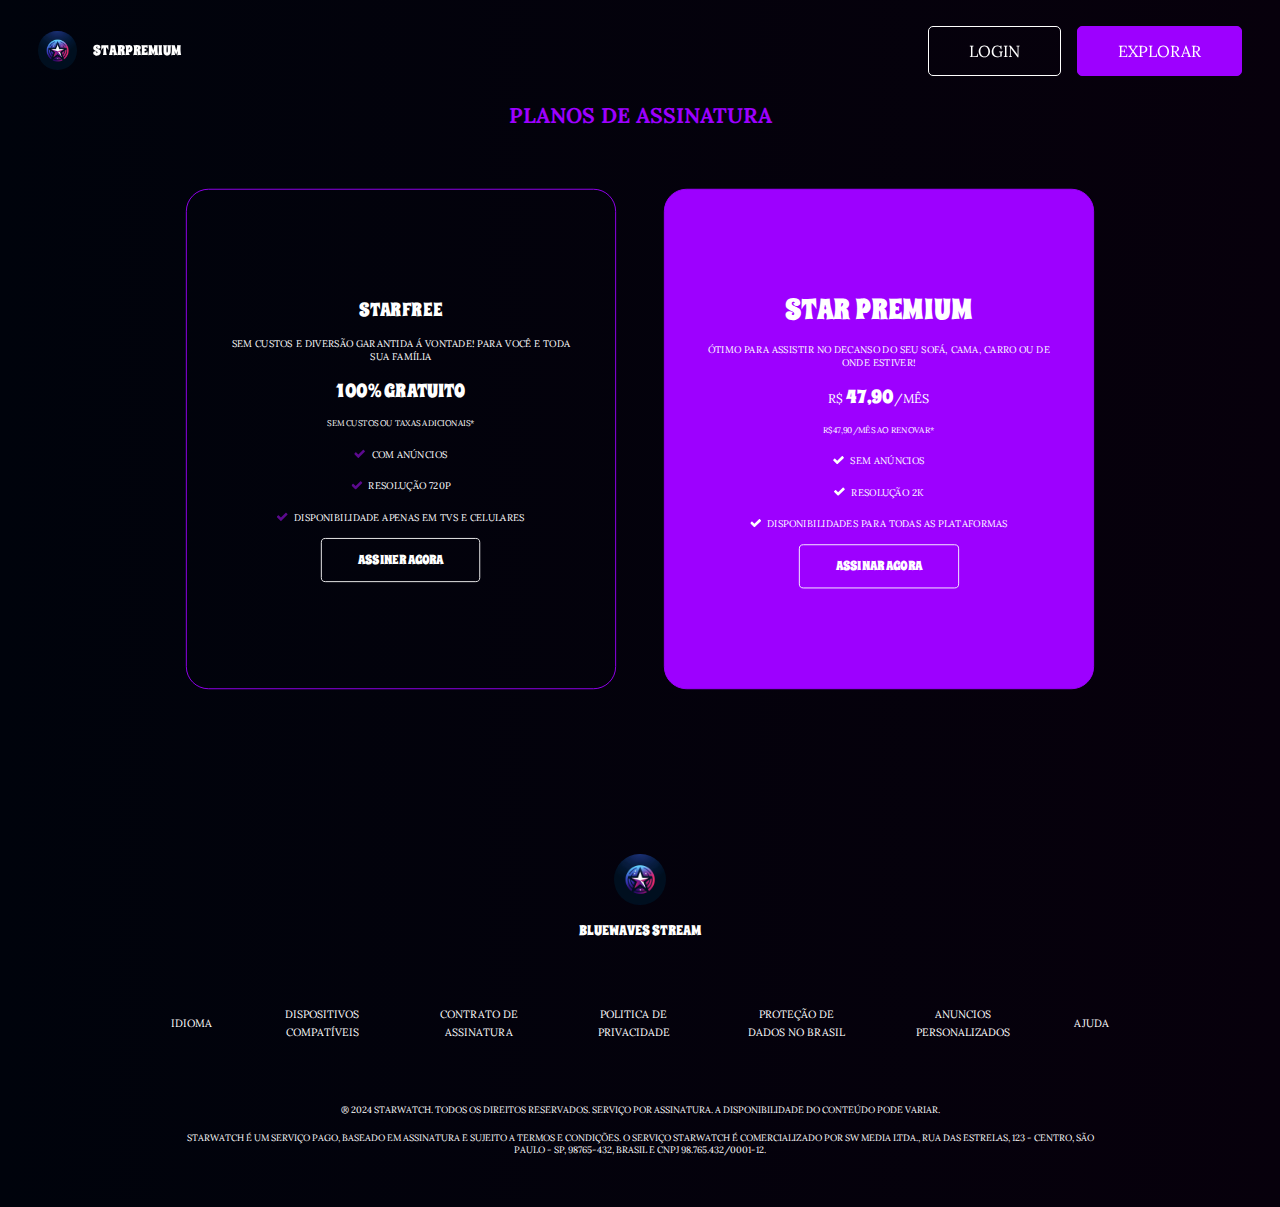
<file: storage/pages/assinatura.html>
<!DOCTYPE html>
<html lang="pt-br">
<head>
    <meta charset="UTF-8">
    <meta name="viewport" content="width=device-width, initial-scale=1.0">
    <link href="https://unpkg.com/aos@2.3.1/dist/aos.css" rel="stylesheet">
    <link rel="stylesheet" href="../css/styles.css">
    <link rel="stylesheet" href="../css/index.css">
    <link rel="stylesheet" href="../css/assinatura.css">
    <link rel="icon" href="../img/logo.ico">
    <title>StarWatch</title>
</head>
<body>
    <header class="w-100 d-flex align-items-center justify-between p-fixed top-0">
        <a href="../../index.html" class="logo d-flex align-items-center btn-opacity scale-down gap-16">
            <img src="../img/logo.ico">
            <p class="fs-forza white fs-21">STARPREMIUM</p>
        </a>
        <nav class="d-flex align-items-center gap-16">
            <a href="#" class="btn btn-outline-white fs-montserrat">Login</a>
            <a href="./categorias.html" class="btn btn-blue fs-montserrat">Explorar</a>
        </nav>
    </header>
    <main>
        <section id="planos" class="w-100 pd-section d-flex flex-column align-items-center justify-center">
            <h2 class="fs-montserrat roxo fs-32 text-center pd-p">Planos de assinatura</h2>
            <ul class="plans-list d-flex align-items-center justify-between m-auto gap-16">
                <li class="plan-item">
                    <a href="./categorias.html" class="d-flex flex-column align-items-center justify-center gap-16 scale-up">
                        <div class="head-plan d-flex flex-column align-items-center justify-center gap-16">
                            <p class="blue fs-forza fs-32 text-center">StarFree</p>
                            <p class="white fs-montserrat fs-16 text-center">Sem custos e diversão garantida á vontade! Para você e toda sua família</p>
                            <p class="fs-forza blue fs-32 text-left">100% Gratuito</p>
                            <p class="white fs-montserrat fs-14 text-center">Sem custos ou taxas adicionais*</p>
                        </div>
                        <div class="body-plan d-flex flex-column align-items-center justify-center gap-16">
                            <p class="white fs-montserrat fs-16 text-center">
                                <span>
                                    <svg xmlns="http://www.w3.org/2000/svg" height="16" width="16" viewBox="0 0 16 16" data-v-6e2bd224=""><g data-v-6e2bd224=""><path d="M12 8.758a.694.694 0 0 1-.217.515l-5.605 5.485-1.053 1.03A.725.725 0 0 1 4.6 16a.724.724 0 0 1-.527-.212l-1.053-1.03-2.803-2.743A.694.694 0 0 1 0 11.5c0-.202.072-.374.217-.515l1.053-1.03a.725.725 0 0 1 .526-.213c.207 0 .382.071.527.213L4.6 12.19l5.078-4.977c.14-.14.33-.216.527-.212.206 0 .382.07.526.212l1.053 1.03c.142.134.22.321.217.516Z" data-v-6e2bd224=""></path></g></svg>
                                </span>
                                Com anúncios
                            </p>
                            <p class="white fs-montserrat fs-16 text-center">
                                <span>
                                    <svg xmlns="http://www.w3.org/2000/svg" height="16" width="16" viewBox="0 0 16 16" data-v-6e2bd224=""><g data-v-6e2bd224=""><path d="M12 8.758a.694.694 0 0 1-.217.515l-5.605 5.485-1.053 1.03A.725.725 0 0 1 4.6 16a.724.724 0 0 1-.527-.212l-1.053-1.03-2.803-2.743A.694.694 0 0 1 0 11.5c0-.202.072-.374.217-.515l1.053-1.03a.725.725 0 0 1 .526-.213c.207 0 .382.071.527.213L4.6 12.19l5.078-4.977c.14-.14.33-.216.527-.212.206 0 .382.07.526.212l1.053 1.03c.142.134.22.321.217.516Z" data-v-6e2bd224=""></path></g></svg>
                                </span>
                                Resolução 720p
                            </p>
                            <p class="white fs-montserrat fs-16 text-center">
                                <span>
                                    <svg xmlns="http://www.w3.org/2000/svg" height="16" width="16" viewBox="0 0 16 16" data-v-6e2bd224=""><g data-v-6e2bd224=""><path d="M12 8.758a.694.694 0 0 1-.217.515l-5.605 5.485-1.053 1.03A.725.725 0 0 1 4.6 16a.724.724 0 0 1-.527-.212l-1.053-1.03-2.803-2.743A.694.694 0 0 1 0 11.5c0-.202.072-.374.217-.515l1.053-1.03a.725.725 0 0 1 .526-.213c.207 0 .382.071.527.213L4.6 12.19l5.078-4.977c.14-.14.33-.216.527-.212.206 0 .382.07.526.212l1.053 1.03c.142.134.22.321.217.516Z" data-v-6e2bd224=""></path></g></svg>
                                </span>
                                Disponibilidade apenas em TVs e Celulares
                            </p>
                            <p class="btn btn-outline-white fs-forza fs-21 text-center">Assiner agora</p>
                        </div>
                    </a>
                </li>
                <li class="plan-item main">
                    <a href="./categorias.html" class="d-flex flex-column align-items-center justify-center gap-16 scale-up">
                        <div class="head-plan d-flex flex-column align-items-center justify-center gap-16">
                            <p class="blue fs-forza fs-48 text-center">Star Premium</p>
                            <p class="white fs-montserrat fs-16 text-center">Ótimo para assistir no decanso do seu sofá, cama, carro ou de onde estiver!</p>
                            <p class="white fs-montserrat fs-21 text-center">R$ <span class="fs-forza blue fs-32 text-left pd-p">47,90</span>/mês</p>
                            <p class="white fs-montserrat fs-14 text-center">R$47,90/mês ao renovar*</p>
                        </div>
                        <div class="body-plan d-flex flex-column align-items-center justify-center gap-16">
                            <p class="white fs-montserrat fs-16 text-center">
                                <span>
                                    <svg xmlns="http://www.w3.org/2000/svg" height="16" width="16" viewBox="0 0 16 16" data-v-6e2bd224=""><g data-v-6e2bd224=""><path d="M12 8.758a.694.694 0 0 1-.217.515l-5.605 5.485-1.053 1.03A.725.725 0 0 1 4.6 16a.724.724 0 0 1-.527-.212l-1.053-1.03-2.803-2.743A.694.694 0 0 1 0 11.5c0-.202.072-.374.217-.515l1.053-1.03a.725.725 0 0 1 .526-.213c.207 0 .382.071.527.213L4.6 12.19l5.078-4.977c.14-.14.33-.216.527-.212.206 0 .382.07.526.212l1.053 1.03c.142.134.22.321.217.516Z" data-v-6e2bd224=""></path></g></svg>
                                </span>
                                Sem anúncios
                            </p>
                            <p class="white fs-montserrat fs-16 text-center">
                                <span>
                                    <svg xmlns="http://www.w3.org/2000/svg" height="16" width="16" viewBox="0 0 16 16" data-v-6e2bd224=""><g data-v-6e2bd224=""><path d="M12 8.758a.694.694 0 0 1-.217.515l-5.605 5.485-1.053 1.03A.725.725 0 0 1 4.6 16a.724.724 0 0 1-.527-.212l-1.053-1.03-2.803-2.743A.694.694 0 0 1 0 11.5c0-.202.072-.374.217-.515l1.053-1.03a.725.725 0 0 1 .526-.213c.207 0 .382.071.527.213L4.6 12.19l5.078-4.977c.14-.14.33-.216.527-.212.206 0 .382.07.526.212l1.053 1.03c.142.134.22.321.217.516Z" data-v-6e2bd224=""></path></g></svg>
                                </span>
                                Resolução 2k
                            </p>
                            <p class="white fs-montserrat fs-16 text-center">
                                <span>
                                    <svg xmlns="http://www.w3.org/2000/svg" height="16" width="16" viewBox="0 0 16 16" data-v-6e2bd224=""><g data-v-6e2bd224=""><path d="M12 8.758a.694.694 0 0 1-.217.515l-5.605 5.485-1.053 1.03A.725.725 0 0 1 4.6 16a.724.724 0 0 1-.527-.212l-1.053-1.03-2.803-2.743A.694.694 0 0 1 0 11.5c0-.202.072-.374.217-.515l1.053-1.03a.725.725 0 0 1 .526-.213c.207 0 .382.071.527.213L4.6 12.19l5.078-4.977c.14-.14.33-.216.527-.212.206 0 .382.07.526.212l1.053 1.03c.142.134.22.321.217.516Z" data-v-6e2bd224=""></path></g></svg>
                                </span>
                                Disponibilidades para todas as plataformas
                            </p>
                            <p class="btn btn-outline-white fs-forza fs-21 text-center">Assinar agora</p>
                        </div>
                    </a>
                </li>
            </ul>
        </section>
        <footer id="footer" class="w-100 pd-section d-flex align-items-center justify-center flex-column gap-64">
            <div>
                <a href="../../index.html" class="d-flex flex-column align-items-center justify-center gap-16 scale-down btn-opacity">
                    <img src="../img/logo.ico">
                    <p class="fs-forza white fs-21">BlueWaves Stream</p>
                </a>
            </div>
            <ul class="d-flex align-items-center justify-center text-center gap-64">
                <li>
                    <a href="#" class="white fs-16 fs-montserrat text-center scale-down btn-opacity">Idioma</a>
                </li>
                <li>
                    <a href="#" class="white fs-16 fs-montserrat text-center scale-down btn-opacity">Dispositivos compatíveis</a>
                </li>
                <li>
                    <a href="#" class="white fs-16 fs-montserrat text-center scale-down btn-opacity">Contrato de assinatura</a>
                </li>
                <li>
                    <a href="#" class="white fs-16 fs-montserrat text-center scale-down btn-opacity">Politica de privacidade</a>
                </li>
                <li>
                    <a href="#" class="white fs-16 fs-montserrat text-center scale-down btn-opacity">Proteção de dados no Brasil</a>
                </li>
                <li>
                    <a href="#" class="white fs-16 fs-montserrat text-center scale-down btn-opacity">Anuncios personalizados</a>
                </li>
                <li>
                    <a href="#" class="white fs-16 fs-montserrat text-center scale-down btn-opacity">Ajuda</a>
                </li>
            </ul>
            <div class="copyright d-flex align-items-center justify-center flex-column gap-16">
                <p class="white fs-14 fs-montserrat text-center">® 2024 StarWatch. Todos os direitos reservados. Serviço por assinatura. A disponibilidade do conteúdo pode variar.</p>
                <p class="white fs-14 fs-montserrat text-center">StarWatch é um serviço pago, baseado em assinatura e sujeito a termos e condições. O serviço StarWatch é comercializado por SW Media Ltda., Rua das Estrelas, 123 - Centro, São Paulo - SP, 98765-432, Brasil e CNPJ 98.765.432/0001-12.</p>
            </div>
        </footer>
    </main>
</body>
</html>
</file>
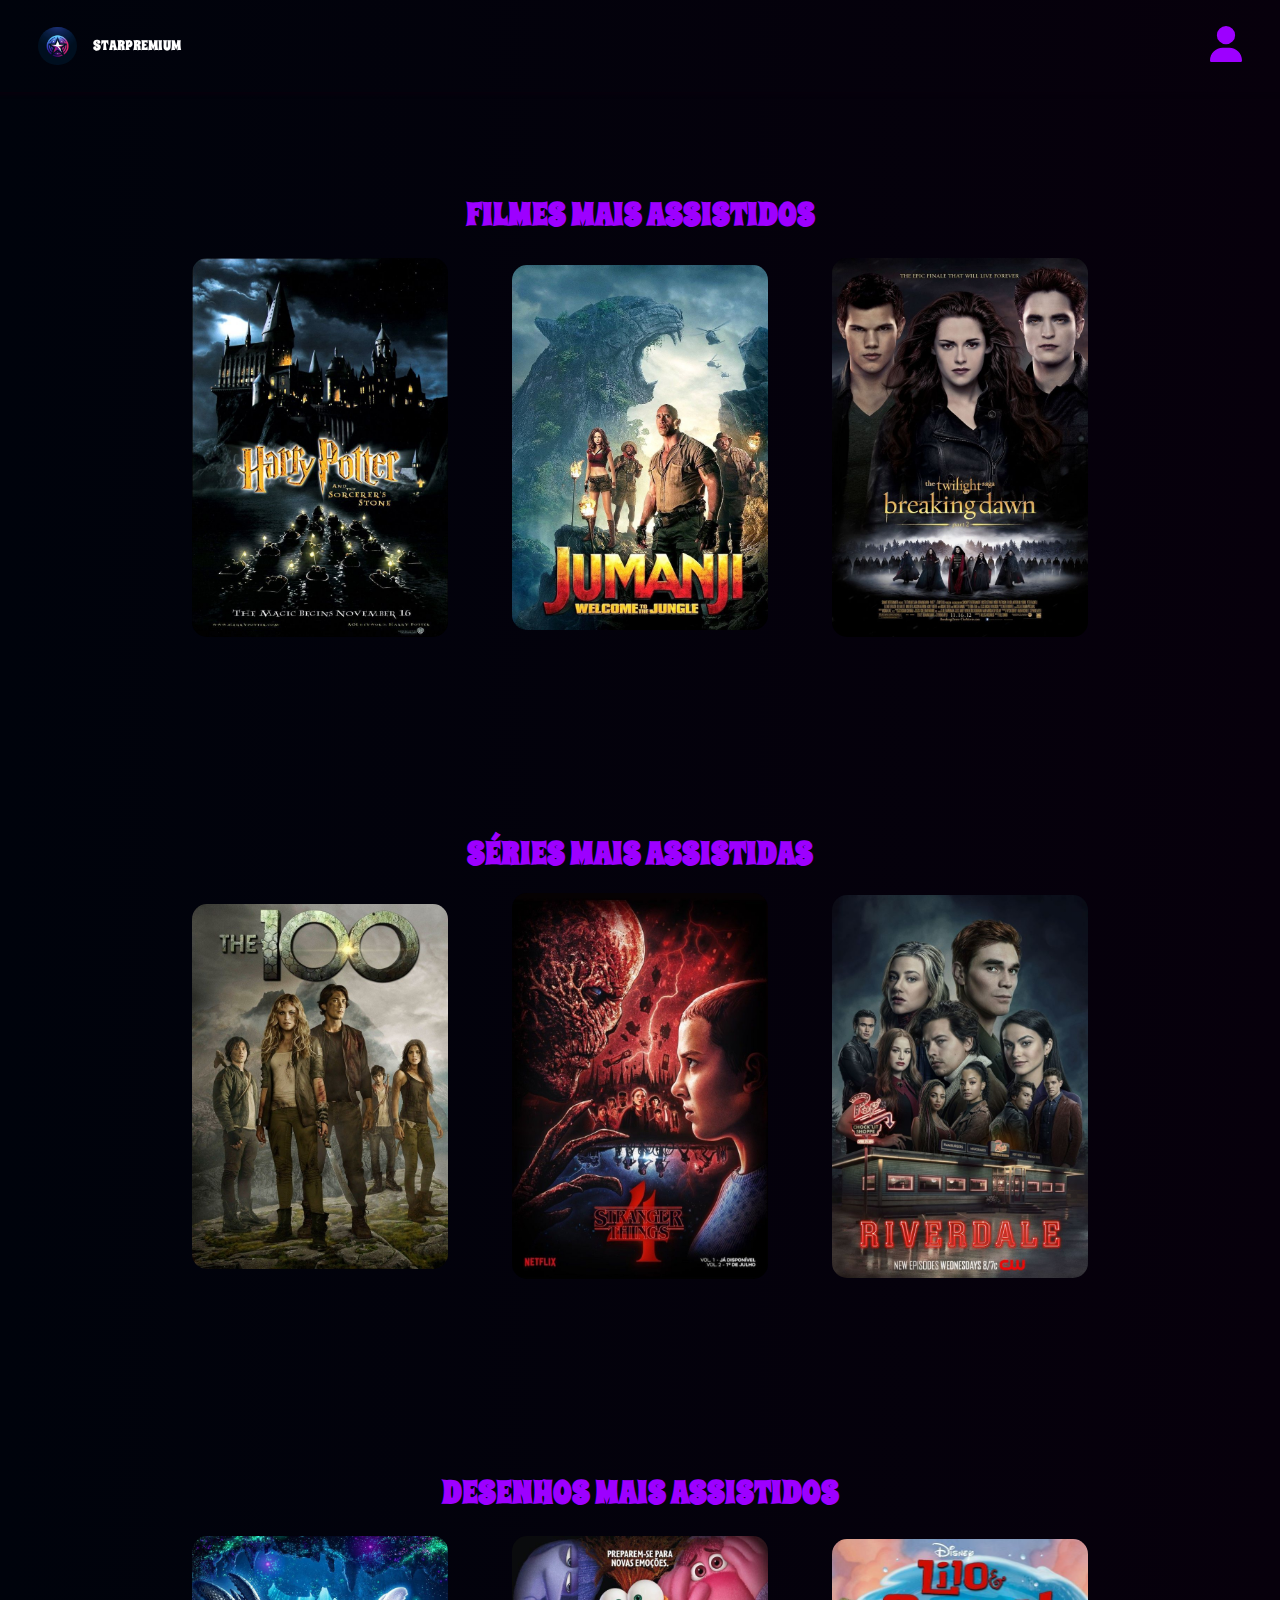
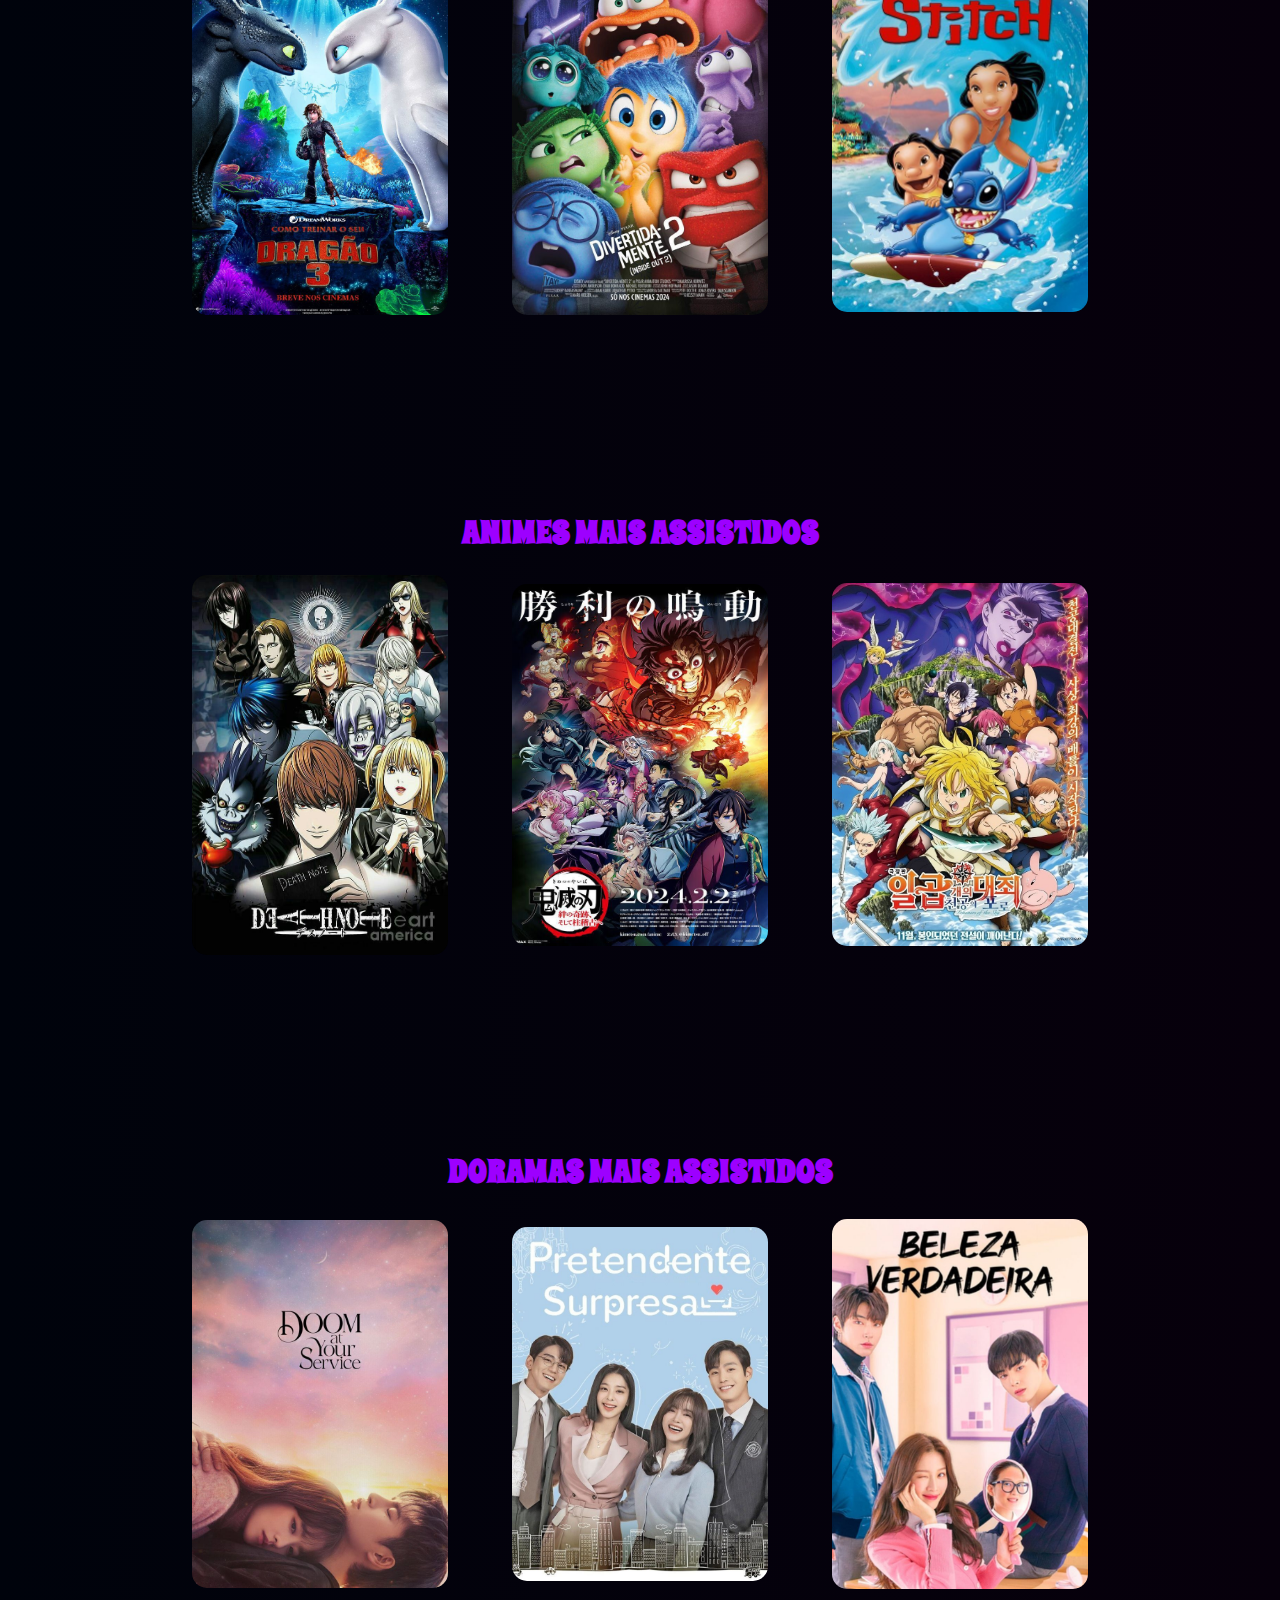
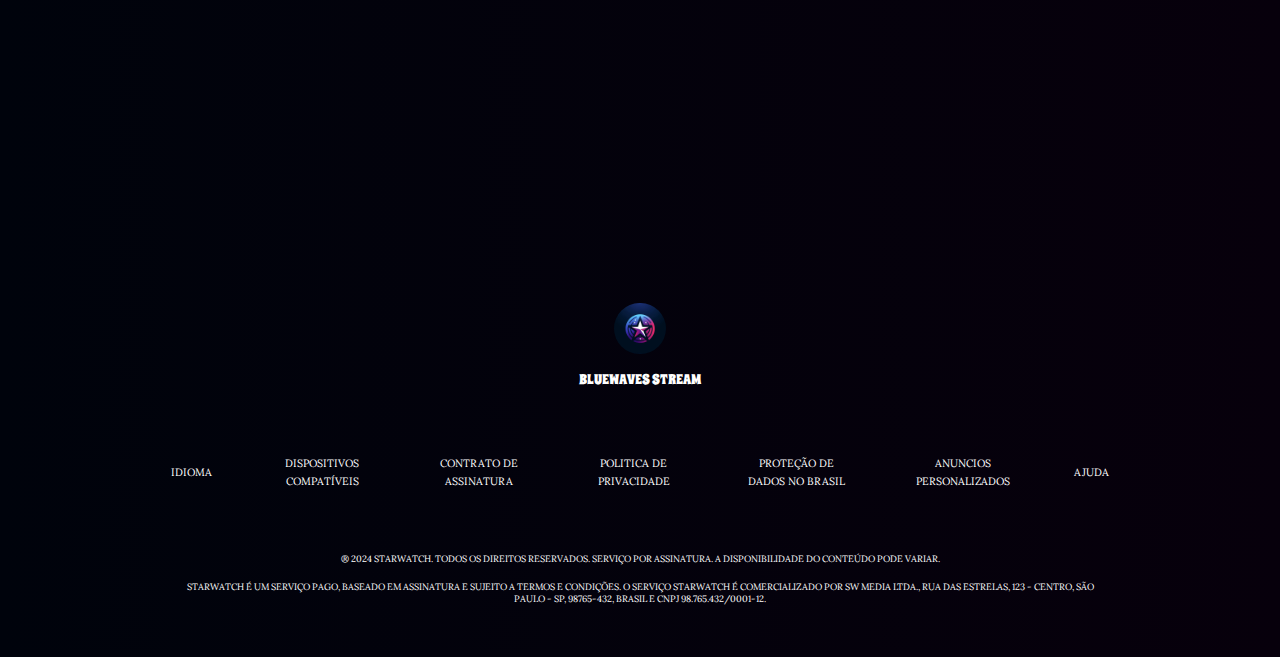
<file: storage/pages/categorias.html>
<!DOCTYPE html>
<html lang="pt-br">
<head>
    <meta charset="UTF-8">
    <meta name="viewport" content="width=device-width, initial-scale=1.0">
    <link rel="stylesheet" href="../css/styles.css">
    <link rel="stylesheet" href="../css/index.css">
    <link rel="stylesheet" href="../css/categorias.css">
    <link rel="icon" href="../img/logo.ico">
    <title>StarWatch</title>
</head>
<body>
    <header class="w-100 d-flex align-items-center justify-between p-fixed top-0">
        <a href="../../index.html" class="logo d-flex align-items-center btn-opacity scale-down gap-16">
            <img src="../img/logo.ico">
            <p class="fs-forza white fs-21">STARPREMIUM</p>
        </a>
        
        <nav class="d-flex align-items-center gap-16">
            <a href="#" class="btn-opacity"><svg xmlns="http://www.w3.org/2000/svg" viewBox="0 0 448 512"><!--!Font Awesome Free 6.6.0 by @fontawesome - https://fontawesome.com License - https://fontawesome.com/license/free Copyright 2024 Fonticons, Inc.--><path d="M224 256A128 128 0 1 0 224 0a128 128 0 1 0 0 256zm-45.7 48C79.8 304 0 383.8 0 482.3C0 498.7 13.3 512 29.7 512l388.6 0c16.4 0 29.7-13.3 29.7-29.7C448 383.8 368.2 304 269.7 304l-91.4 0z"/></svg></a>
        </nav>
    </header>
    <main>
        <section id="catalogo" class="d-flex flex-column p-relative m-auto">
            <div class="movies-slider d-flex align-items-center m-auto">
                <div id="slider-container" class="m-auto">
                    <h2 class="fs-forza roxo fs-48 text-center pd-p">Filmes mais assistidos</h2>
                    <ul class="list-slide-movies-2 d-flex align-items-center justify-between gap-64 m-auto">
                        <li class="slider">
                            <div class="flip-container">
                                <div class="flip-inner">
                                    <div class="flip-front d-flex justify-center align-items-center">
                                        <a href="#" class="d-flex p-relative scale-up btn-opacity">
                                            <img src="../img/movies/1-filme.jpg">
                                        </a>
                                    </div>
                                    <div class="flip-back d-flex justify-center align-items-center">
                                        <p class="white fs-21 fs-montserrat text-center">
                                            A série segue Harry Potter, um jovem bruxo, enquanto ele descobre seus poderes, enfrenta perigos e luta contra o vilão Lord Voldemort. Junto com seus amigos, ele explora a Escola de Magia e Bruxaria de Hogwarts e desvenda segredos sobre sua própria história.
                                        </p>
                                    </div>
                                </div>
                            </div>
                        </li>
                        <li class="slider">
                            <div class="flip-container">
                                <div class="flip-inner">
                                    <div class="flip-front d-flex justify-center align-items-center">
                                        <a href="#" class="d-flex p-relative scale-up btn-opacity">
                                            <img src="../img/movies/2-filme.jpg">
                                        </a>
                                    </div>
                                    <div class="flip-back d-flex justify-center align-items-center">
                                        <p class="white fs-21 fs-montserrat text-center">
                                            Um grupo de amigos é transportado para o mundo selvagem de um jogo de tabuleiro mágico, onde devem completar desafios para voltar ao mundo real. Cada jogador assume um avatar com habilidades únicas e enfrenta perigos em uma emocionante aventura.
                                        </p>
                                    </div>
                                </div>
                            </div>
                        </li>
                        <li class="slider">
                            <div class="flip-container">
                                <div class="flip-inner">
                                    <div class="flip-front d-flex justify-center align-items-center">
                                        <a href="#" class="d-flex p-relative scale-up btn-opacity">
                                            <img src="../img/movies/3-filme.jpg">
                                        </a>
                                    </div>
                                    <div class="flip-back d-flex justify-center align-items-center">
                                        <p class="white fs-21 fs-montserrat text-center">
                                            Bella Swan se muda para a pequena cidade de Forks e conhece Edward Cullen, um misterioso vampiro. Ao se apaixonarem, Bella descobre o mundo oculto das criaturas sobrenaturais, o que traz conflitos entre vampiros, lobisomens e humanos.
                                        </p>
                                    </div>
                                </div>
                            </div>
                        </li>
                    </ul>
                </div>
            </div>
            <div class="movies-slider d-flex align-items-center m-auto">
                <div id="slider-container" class="m-auto">
                    <h2 class="fs-forza roxo fs-48 text-center pd-p">Séries mais assistidas</h2>
                    <ul class="list-slide-movies-2 d-flex align-items-center justify-center gap-64 m-auto">
                        <li class="slider">
                            <div class="flip-container">
                                <div class="flip-inner">
                                    <div class="flip-front d-flex justify-center align-items-center">
                                        <a href="#" class="d-flex p-relative scale-up btn-opacity">
                                            <img src="../img/movies/4-serie.jpg">
                                        </a>
                                    </div>
                                    <div class="flip-back d-flex justify-center align-items-center">
                                        <p class="white fs-21 fs-montserrat text-center">
                                            Após uma guerra nuclear devastar a Terra, os últimos sobreviventes vivem no espaço. Cem jovens prisioneiros são enviados ao planeta para testar sua habitabilidade. Ao chegarem, enfrentam desafios inesperados, incluindo tribos violentas e mistérios sobre o que aconteceu na Terra durante seu exílio.
                                        </p>
                                    </div>
                                </div>
                            </div>
                        </li>
                        <li class="slider">
                            <div class="flip-container">
                                <div class="flip-inner">
                                    <div class="flip-front d-flex justify-center align-items-center">
                                        <a href="#" class="d-flex p-relative scale-up btn-opacity">
                                            <img src="../img/movies/5-serie.jpg">
                                        </a>
                                    </div>
                                    <div class="flip-back d-flex justify-center align-items-center">
                                        <p class="white fs-21 fs-montserrat text-center">
                                            A quarta temporada de Stranger Things explora novas ameaças de um ser conhecido como Vecna, que aterroriza Hawkins com poderes sobrenaturais. Enquanto o grupo lida com seus traumas e desafios, a conexão entre o Mundo Invertido e o mundo real se intensifica, levando a confrontos mais perigosos.
                                        </p>
                                    </div>
                                </div>
                            </div>
                        </li>
                        <li class="slider">
                            <div class="flip-container">
                                <div class="flip-inner">
                                    <div class="flip-front d-flex justify-center align-items-center">
                                        <a href="#" class="d-flex p-relative scale-up btn-opacity">
                                            <img src="../img/movies/6-serie.jpg">
                                        </a>
                                    </div>
                                    <div class="flip-back d-flex justify-center align-items-center">
                                        <p class="white fs-21 fs-montserrat text-center">
                                            Em Riverdale, um grupo de adolescentes enfrenta segredos obscuros e crimes na aparentemente tranquila cidade. Eles desvendam mistérios envolvendo suas famílias, assassinatos e organizações sinistras, enquanto lidam com dramas pessoais e o impacto dos eventos sobre suas vidas.
                                        </p>
                                    </div>
                                </div>
                            </div>
                        </li>
                    </ul>
                </div>
            </div>
            <div class="movies-slider d-flex align-items-center m-auto"></div>
                <div id="slider-container" class="m-auto">
                    <h2 class="fs-forza roxo fs-48 text-center pd-p">Desenhos mais assistidos</h2>
                    <ul class="list-slide-movies-2 d-flex align-items-center justify-center gap-64 m-auto">
                        <li class="slider">
                            <div class="flip-container">
                                <div class="flip-inner">
                                    <div class="flip-front d-flex justify-center align-items-center">
                                        <a href="#" class="d-flex p-relative scale-up btn-opacity">
                                            <img src="../img/movies/7-desenho.jpg">
                                        </a>
                                    </div>
                                    <div class="flip-back d-flex justify-center align-items-center">
                                        <p class="white fs-21 fs-montserrat text-center">
                                            Soluço, um jovem viking, desafia as tradições de sua tribo ao fazer amizade com um dragão chamado Banguela. Juntos, eles mostram que humanos e dragões podem viver em harmonia, enfrentando inimigos e superando preconceitos para proteger sua aldeia e os dragões.
                                        </p>
                                    </div>
                                </div>
                            </div>
                        </li>
                        <li class="slider">
                            <div class="flip-container">
                                <div class="flip-inner">
                                    <div class="flip-front d-flex justify-center align-items-center">
                                        <a href="#" class="d-flex p-relative scale-up btn-opacity">
                                            <img src="../img/movies/8-desenho.jpg">
                                        </a>
                                    </div>
                                    <div class="flip-back d-flex justify-center align-items-center">
                                        <p class="white fs-21 fs-montserrat text-center">
                                            A sequência continua a explorar as emoções dentro da mente de Riley. Agora adolescente, novas emoções entram em cena, enquanto Alegria, Tristeza e as demais tentam equilibrar os desafios da puberdade e das mudanças emocionais que acompanham o crescimento e as transições da vida.
                                        </p>
                                    </div>
                                </div>
                            </div>
                        </li>
                        <li class="slider">
                            <div class="flip-container">
                                <div class="flip-inner">
                                    <div class="flip-front d-flex justify-center align-items-center">
                                        <a href="#" class="d-flex p-relative scale-up btn-opacity">
                                            <img src="../img/movies/9-desenho.jpg">
                                        </a>
                                    </div>
                                    <div class="flip-back d-flex justify-center align-items-center">
                                        <p class="white fs-21 fs-montserrat text-center">
                                            Lilo, uma garota havaiana, adota Stitch, um alienígena fugitivo de laboratório, pensando ser um cachorro. Juntos, eles formam uma forte amizade, enfrentando caçadores galácticos e aprendendo sobre a importância da família, enquanto Stitch descobre o significado de "ohana".
                                        </p>
                                    </div>
                                </div>
                            </div>
                        </li>
                    </ul>
                </div>
            </div>
            <div class="movies-slider d-flex align-items-center m-auto">
                <div id="slider-container">
                    <h2 class="fs-forza roxo fs-48 text-center pd-p">Animes mais assistidos</h2>
                    <ul class="list-slide-movies-2 d-flex align-items-center justify-center gap-64 m-auto">
                        <li class="slider">
                            <div class="flip-container">
                                <div class="flip-inner">
                                    <div class="flip-front d-flex justify-center align-items-center">
                                        <a href="#" class="d-flex p-relative scale-up btn-opacity">
                                            <img src="../img/movies/10-anime.jpg">
                                        </a>
                                    </div>
                                    <div class="flip-back d-flex justify-center align-items-center">
                                        <p class="white fs-21 fs-montserrat text-center">
                                            Light Yagami, um estudante, encontra o Death Note, um caderno com o poder de matar qualquer pessoa cujo nome seja escrito nele. Decidido a criar um mundo sem crime, ele enfrenta o detetive L em um jogo mortal de inteligência e moralidade, enquanto tenta manter sua identidade secreta.
                                        </p>
                                    </div>
                                </div>
                            </div>
                        </li>
                        <li class="slider">
                            <div class="flip-container">
                                <div class="flip-inner">
                                    <div class="flip-front d-flex justify-center align-items-center">
                                        <a href="#" class="d-flex p-relative scale-up btn-opacity">
                                            <img src="../img/movies/11-anime.jpg">
                                        </a>
                                    </div>
                                    <div class="flip-back d-flex justify-center align-items-center">
                                        <p class="white fs-21 fs-montserrat text-center">
                                            Tanjiro Kamado, um jovem bondoso, busca vingança após sua família ser massacrada por demônios, e sua irmã, Nezuko, se transformar em um deles. Tornando-se um caçador de demônios, ele enfrenta criaturas poderosas e tenta encontrar uma cura para Nezuko, enquanto desafia o vilão Muzan Kibutsuji.
                                        </p>
                                    </div>
                                </div>
                            </div>
                        </li>
                        <li class="slider">
                            <div class="flip-container">
                                <div class="flip-inner">
                                    <div class="flip-front d-flex justify-center align-items-center">
                                        <a href="#" class="d-flex p-relative scale-up btn-opacity">
                                            <img src="../img/movies/12-anime.jpg">
                                        </a>
                                    </div>
                                    <div class="flip-back d-flex justify-center align-items-center">
                                        <p class="white fs-21 fs-montserrat text-center">
                                            Os Sete Pecados Capitais, um grupo de poderosos cavaleiros, são chamados para salvar o reino de Liones de um golpe de Estado. Liderados por Meliodas, eles enfrentam inimigos sobrenaturais e revelam segredos sobre seu passado, enquanto protegem a terra e combatem uma ameaça demoníaca.
                                        </p>
                                    </div>
                                </div>
                            </div>
                        </li>
                    </ul>
                </div>
            </div>
            <div class="movies-slider d-flex align-items-center m-auto">
                <div id="slider-container">
                    <h2 class="fs-forza roxo fs-48 text-center pd-p">Doramas mais assistidos</h2>
                    <ul class="list-slide-movies-2 d-flex align-items-center justify-center gap-64 m-auto">
                        <li class="slider">
                            <div class="flip-container">
                                <div class="flip-inner">
                                    <div class="flip-front d-flex justify-center align-items-center">
                                        <a href="#" class="d-flex p-relative scale-up btn-opacity">
                                            <img src="../img/movies/13-dorama.jpg">
                                        </a>
                                    </div>
                                    <div class="flip-back d-flex justify-center align-items-center">
                                        <p class="white fs-21 fs-montserrat text-center">
                                            Tak Dong-kyung, diagnosticada com uma doença terminal, faz um desejo por destruição. Seu pedido é ouvido por Myul Mang, uma entidade sobrenatural que controla o destino. Eles fazem um contrato que pode acabar com o mundo, mas ao longo do tempo, os sentimentos entre eles começam a mudar.
                                        </p>
                                    </div>
                                </div>
                            </div>
                        </li>
                        <li class="slider">
                            <div class="flip-container">
                                <div class="flip-inner">
                                    <div class="flip-front d-flex justify-center align-items-center">
                                        <a href="#" class="d-flex p-relative scale-up btn-opacity">
                                            <img src="../img/movies/14-dorama.jpg">
                                        </a>
                                    </div>
                                    <div class="flip-back d-flex justify-center align-items-center">
                                        <p class="white fs-21 fs-montserrat text-center">
                                            Ha-ri se disfarça e vai a um encontro às cegas em nome de sua amiga, apenas para descobrir que o homem é seu chefe, Kang Tae-mu. A situação se complica quando ele decide que ela é perfeita para casar, sem saber sua verdadeira identidade. Uma comédia romântica cheia de reviravoltas.
                                        </p>
                                    </div>
                                </div>
                            </div>
                        </li>
                        <li class="slider">
                            <div class="flip-container">
                                <div class="flip-inner">
                                    <div class="flip-front d-flex justify-center align-items-center">
                                        <a href="#" class="d-flex p-relative scale-up btn-opacity">
                                            <img src="../img/movies/15-dorama.jpg">
                                        </a>
                                    </div>
                                    <div class="flip-back d-flex justify-center align-items-center">
                                        <p class="white fs-21 fs-montserrat text-center">
                                            Im Ju-kyung, uma adolescente insegura por causa de sua aparência, aprende a usar maquiagem para transformar sua vida. Na escola, ela se torna popular, mas teme que seus colegas descubram sua verdadeira aparência. Ela navega pela adolescência, amizade e romance, especialmente com dois garotos que conhecem seus segredos.
                                        </p>
                                    </div>
                                </div>
                            </div>
                        </li>
                    </ul>
                </div>
            </div>
        </section>
        <footer id="footer" class="w-100 pd-section d-flex align-items-center justify-center flex-column gap-64">
            <div>
                <a href="../../index.html" class="d-flex flex-column align-items-center justify-center gap-16 scale-down btn-opacity">
                    <img src="../img/logo.ico">
                    <p class="fs-forza white fs-21">BlueWaves Stream</p>
                </a>
            </div>
            <ul class="d-flex align-items-center justify-center text-center gap-64">
                <li>
                    <a href="#" class="white fs-16 fs-montserrat text-center scale-down btn-opacity">Idioma</a>
                </li>
                <li>
                    <a href="#" class="white fs-16 fs-montserrat text-center scale-down btn-opacity">Dispositivos compatíveis</a>
                </li>
                <li>
                    <a href="#" class="white fs-16 fs-montserrat text-center scale-down btn-opacity">Contrato de assinatura</a>
                </li>
                <li>
                    <a href="#" class="white fs-16 fs-montserrat text-center scale-down btn-opacity">Politica de privacidade</a>
                </li>
                <li>
                    <a href="#" class="white fs-16 fs-montserrat text-center scale-down btn-opacity">Proteção de dados no Brasil</a>
                </li>
                <li>
                    <a href="#" class="white fs-16 fs-montserrat text-center scale-down btn-opacity">Anuncios personalizados</a>
                </li>
                <li>
                    <a href="#" class="white fs-16 fs-montserrat text-center scale-down btn-opacity">Ajuda</a>
                </li>
            </ul>
            <div class="copyright d-flex align-items-center justify-center flex-column gap-16">
                <p class="white fs-14 fs-montserrat text-center">® 2024 StarWatch. Todos os direitos reservados. Serviço por assinatura. A disponibilidade do conteúdo pode variar.</p>
                <p class="white fs-14 fs-montserrat text-center">StarWatch é um serviço pago, baseado em assinatura e sujeito a termos e condições. O serviço StarWatch é comercializado por SW Media Ltda., Rua das Estrelas, 123 - Centro, São Paulo - SP, 98765-432, Brasil e CNPJ 98.765.432/0001-12.</p>
            </div>
        </footer>
    </main>
    <script src="../js/index.js"></script>
</body>
</html>
</file>
<file: storage/css/styles.css>
/*FORMATAÇÃO INICIAL*/
@import url('https://fonts.googleapis.com/css2?family=Lora:ital,wght@0,400..700;1,400..700&family=Spicy+Rice&display=swap');

@font-face {
    src: url('../font/SpicyRice-Regular.ttf') format(truetype);
    font-family: 'SpicyRice';
}

* {
    margin: 0;
    padding: 0;
    list-style-type: none !important;
    text-decoration: none !important;
    text-transform: uppercase;
}

:root {
    --branco-principal: #FFFFFF;
    --cinza-secundario: #C0C0C0;
    --roxo: #9d00ff;
    --segundo-roxo: #5c0a8f;
    --preto: #00030C;
    --segundo-preto: #07000c;
    --preto-opaco: #3535359c;
    --transparent: transparent;
    --transition-time: 300ms ease-in-out;
}

html {
    overflow-x: hidden;
}

/*SCROLL DA PÁGINA*/
::-webkit-scrollbar {
    width: 6px;
}
::-webkit-scrollbar-track {
    background: var(--preto);
}
::-webkit-scrollbar-thumb {
    background-color: var(--azul);
    border-radius: 6px;
}

body {
    background-image: linear-gradient(90deg, var(--preto), var(--segundo-preto));
    overflow: hidden;
}

/*CONFIGURAÇÕES DOS BOTÕES*/
.btn {
    border: 1px solid transparent;
    outline: none;
    padding: 14px 40px;
    border-radius: 5px;
    cursor: pointer;
    transition: var(--transition-time);
}
.btn-blue, .btn-blue-animated {
    background-color: var(--roxo);
    border-color: var(--roxo);
    color: var(--branco-principal);
}
.btn-blue:hover, .btn-blue-animated:hover {
    background-color: var(--transparent);
    color: var(--roxo);
}
.btn-white {
    background-color: var(--branco-principal);
    border-color: var(--branco-principal);
    color: var(--preto);
}
.btn-white:hover {
    background-color: var(--transparent);
    color: var(--branco-principal);
}
.btn-outline-white {
    background-color: var(--transparent);
    border-color: var(--branco-principal);
    color: var(--branco-principal);
}
.btn-outline-white:hover {
    background-color: var(--branco-principal);
    border-color: var(--branco-principal);
    color: var(--preto);
}
.btn-blue-animated {
    background-image: linear-gradient(90deg, var(--roxo), var(--segundo-roxo), var(--roxo));
    box-shadow: 0 4px 15px 0 rgba(65, 132, 234, 0.75);
    background-size: 300% 100%;
    animation: animBtn 4s 1s infinite;
}
.btn-blue-animated:hover {
    background-image: none;
}

.roxo {
    color: var(--roxo)
}

/*EFEITOS HOVER*/
.btn-opacity, .scale-down, .scale-up, .btn-rotate {
    transition: var(--transition-time);
    cursor: pointer;
}
.btn-opacity:hover {
    opacity: .6;
}
.scale-down:hover {
    transform: scale(.9);
}
.scale-up:hover {
    transform: scale(1.1);
}
.btn-rotate-down:hover {
    transform: rotate(360deg) scale(.9);
}

/*RODAPE*/
#footer img {
    border-radius: 50%;
    width: 4vw;
    aspect-ratio: 1/1;
}

/*CONFIGURAÇÃO DAS FONTES*/
.fs-montserrat {
    font-family: 'Lora', sans-serif;
}
.fs-forza {
    font-family: 'SpicyRice', sans-serif;
}
.fs-64 {
    font-size: 3.33vw;
}
.fs-48 {
    font-size: 2.5vw;
}
.fs-32 {
    font-size: 1.66vw;
}
.fs-24 {
    font-size: 1.25vw;
}
.fs-21 {
    font-size: 1.09vw;
}
.fs-16 {
    font-size: .83vw;
}
.fs-14 {
    font-size: .72vw;
}

/*CORES*/
.white {
    color: var(--branco-principal);
}
.blue {
    color: var(--branco-principal);
}
.black {
    color: var(--segundo-preto);
}

/*ALINHAMENTOS FLEX DE TEXTO*/
.text-center {
    text-align: center;
}
.text-left {
    text-align: left;
}
.text-right {
    text-align: right;
}

/*DISPLAY*/
.d-flex {
    display: flex;
}
.align-items-center {
    align-items: center;
}
.justify-center {
    justify-content: center;
}
.justify-between {
    justify-content: space-between;
}
.flex-column {
    flex-direction: column;
}
.p-fixed {
    position: fixed;
}
.p-absolute {
    position: absolute;
}
.p-relative {
    position: relative;
}
.top-0 {
    top: 0;
}
.left-0 {
    left: 0;
}
.right-0 {
    right: 0;
}
.left-0 {
    left: 0;
}
.bottom-0 {
    bottom: 0;
}
.flex-grow-1 {
    flex-grow: 1;
}
.pd-section {
    padding: 4vw 13.33vw;
    box-sizing: border-box;
}
.pd-p {
    padding-bottom: 32px;
}
.gap-16 {
    gap: 16px;
}
.gap-64 {
    gap: 64px;
}
.m-auto {
    margin: 0 auto;
}
.m-0 {
    margin: 0 !important;
}
.w-100 {
    width: 100vw;
    max-width: 100%;
}
.w-50 {
    width: 50%;
}

/*HEADER*/
header {
    padding: 2vw 3vw;
    box-sizing: border-box;
    z-index: 999 !important;
}
header .logo img {
    border-radius: 50%;
    width: 3vw;
}


/*ANIMAÇÕES*/
@keyframes anim-header {
    0% {
        background-size: 100%;
    }
    50% {
        background-size: 200%;
    }
    100% {
        background-size: 100%;
    }
}

@keyframes animBtn {
    0% {
        background-position-x: 0%;
    }
    50% {
        background-position-x: 100%;
    }
}
</file>
<file: storage/css/index.css>
/*HOME*/
#home {
    background-image: url('../img/background.jpeg');
    background-position: center;
    background-size: cover;
    background-attachment: fixed;
    background-repeat: no-repeat;
    width: 100vw;
    height: 100vh;
    box-sizing: border-box;
}
#home .d-flex {
    margin: 2vw 0;
    flex-wrap: wrap;
    flex-grow: 1;
}
#home * {
    z-index: 1;
}
#home #detail {
    z-index: 0;
    margin-bottom: -15%;
}
#catalogo {
    padding: 128px 64px;
    box-sizing: content-box;
    width: 80vw;
}
#catalogo li {
    border-radius: 25px !important;
}
#catalogo li img {
    width: 15vw;
    object-fit: contain;
    border-radius: 25px;
}
#slider-container {
    width: 70vw;
    overflow: hidden;
}
#catalogo .list-slide-movies {
    transition: 1s ease-in-out;
    transform: translateX(0%);
}
#catalogo button {
    background-color: transparent;
    z-index: 999 !important;
}
#catalogo .list-slide-movies .scale-up {
    transform: scale(.9);
}
#catalogo .list-slide-movies .scale-up:hover {
    transform: scale(1);
}

/*ROXINHO*/

/*COMPUTADOR 1*/
#notebook-1 .text-group {
    width: 50%;
}
#notebook-1 .img-group {
    width: 50%;
}
#notebook-1 .img-group img {
    width: 100%;
    box-sizing: border-box;
    padding: 5vw;
}

/*MOTIVOS PARA ASSINATURA*/
#motivos-assinatura ul li {
    width: 33.33%;
}
#motivos-assinatura ul li img {
    width: 40%;
    height: 40%;
    max-width: 128px;
    max-height: 128px;
    object-fit: contain;
}
#motivos-assinatura ul li .fs-forza {
    padding: 16px 0;
}

/*BAIXAR PARA ASSISTIR*/

#offline-viewing .text-group {
    width: 60%;
}
#offline-viewing .img-group {
    width: 40%;
}
#offline-viewing .img-group img {
    width: 100%;
    padding: 3vw;
    box-sizing: border-box;
}

/*ESTREIAS*/
#estreias .series-list {
    display: grid;
    gap: 32px;
    grid-template-columns: repeat(4, 1fr);
    width: 100%;
    justify-content: center;
    align-items: center;
    margin: auto;
    padding: 3vw 0;
}
#estreias .series-list li {
    aspect-ratio: 16 / 9;
    border-radius: 25px;
}
#estreias .series-list li svg {
    width: 5vw;
    object-fit: contain;
    fill: var(--roxo);
}
#estreias li > div {
    margin-top: 32px;
    max-width: 300px;
    margin: auto;
}
header .btn-blue svg, #home a svg {
    fill: var(--branco-principal);
    width: 32px;
    aspect-ratio: 1/1;
    transition: var(--transition-time);
}
header .btn-blue:hover svg, #home a:hover svg {
    fill: var(--roxo);
}
.estrelinha {
    display: flex;
    margin: auto;
    width: 20%;
    margin-bottom: 10px;
}

/*PERGUNTAS E RESPOSTAS*/
.faq-item {
    background-color: var(--preto-opaco);
    margin-bottom: 10px;
    border-radius: 8px;
    overflow: hidden;
    transition: max-height 0.4s ease;
}
.faq-question {
    padding: 16px 32px;
    cursor: pointer;
    background-color: var(--azul);
    transition: var(--transition-time);
}
.faq-answer {
    max-height: 0;
    overflow: hidden;
    padding: 0 32px;
    transition: max-height 0.4s ease, padding 0.4s ease;
}
.faq-answer.open {
    padding: 24px 32px;
}
.faq-question:hover {
    background-color: var(--segundo-azul);
}
.faq-question svg {
    width: 12px;
    transform: rotate(90deg);
    object-fit: contain;
    transition: transform 0.3s ease;
}
.faq-question.active svg {
    transform: rotate(270deg);
}
</file>
<file: storage/css/assinatura.css>
#planos {
    padding: 6.66vw 3.33vw;
    padding-top: 8vw;
}
#planos .plans-list {
    width: 80%;
    align-items: stretch;
}
#planos .plans-list .plan-item {
    flex-grow: 1;
    display: flex;
}
#planos .plans-list a {
    border-radius: 25px;
    border: 1px solid var(--roxo);
    aspect-ratio: 1/1.2;
    padding: 3.33vw;
    transform: scale(.9);
}
#planos .plan-item.main a {
    background-color: var(--roxo);
    color: var(--branco-principal);
}
#planos .plan-item.main .btn-outline-white:hover {
    color: var(--roxo);
}
#planos .plan-item.main a .blue {
    color: var(--branco-principal);
}
#planos h2.blue {
    color: var(--segundo-roxo);
}
#planos .plan-item a svg {
    fill: var(--segundo-roxo);
}
#planos .plan-item.main a svg {
    fill: var(--branco-principal);
}
</file>
<file: storage/css/categorias.css>
header {
    background-image: linear-gradient(90deg, var(--preto), var(--segundo-preto));
    box-shadow: 0 0 3px 3px var(--segundo-preto);
}
header nav svg, header label svg {
    width: 32px;
    object-fit: contain;
    fill: var(--roxo);
    transition: var(--transition-time);
}
header .searchbar-container input {
    border: none;
    background-color: transparent;
    outline: none;
    width: 20vw;
}
header .searchbar-container label {
    padding-left: 32px;
    margin-top: -21px;
}
#catalogo, #catalogo-2 {
    padding-top: 8vw;
    padding: 128px 64px;
    box-sizing: content-box;
    width: 80vw;
}
#catalogo .list-slide-movies-2, #catalogo-2 .list-slide-movies, #catalogo-2 .list-slide-movies-2 {
    transition: 1s ease-in-out;
    transform: translateX(0%);
}
#catalogo button, #catalogo-2 button {
    background-color: transparent;
    z-index: 999 !important;
}
#catalogo .list-slide-movies-2 .scale-up, #catalogo-2 .list-slide-movies .scale-up, #catalogo-2 .list-slide-movies-2 .scale-up {
    transform: scale(.9);
}
#catalogo .list-slide-movies-2 .scale-up:hover, #catalogo-2 .list-slide-movies .scale-up:hover, #catalogo-2 .list-slide-movies-2 .scale-up:hover {
    transform: scale(1);
}
#catalogo li, #catalogo-2 li {
    border-radius: 15px !important;
}
#catalogo .list-slide-movies-2 .scale-up, #catalogo-2 .list-slide-movies .scale-up, #catalogo-2 .list-slide-movies-2 .scale-up {
    transform: scale(1) !important;
}
#catalogo li img, #catalogo-2 li img {
    width: 20vw;
    object-fit: contain;
    border-radius: 15px;
}
#slider-container {
    padding: 64px 0;
}


.flip-container {
    position: relative;
    perspective: 1000px;
    width: 100%;
    height: auto;
}
.flip-inner {
    width: 100%;
    height: 100%;
    transform-style: preserve-3d;
    transition: transform 0.6s;
}
.flip-container:hover .flip-inner {
    transform: rotateY(180deg);
}
.flip-front, .flip-back {
    position: absolute;
    width: 100%;
    height: 100%;
    backface-visibility: hidden;
    background-color: var(--roxo);
}

.flip-back {
    transform: rotateY(180deg);
}

.list-slide-movies-2 li {
    width: 33.33%;
    height: 100%;
    aspect-ratio: 1 / 1;
    margin-top: 20%;
}
</file>
